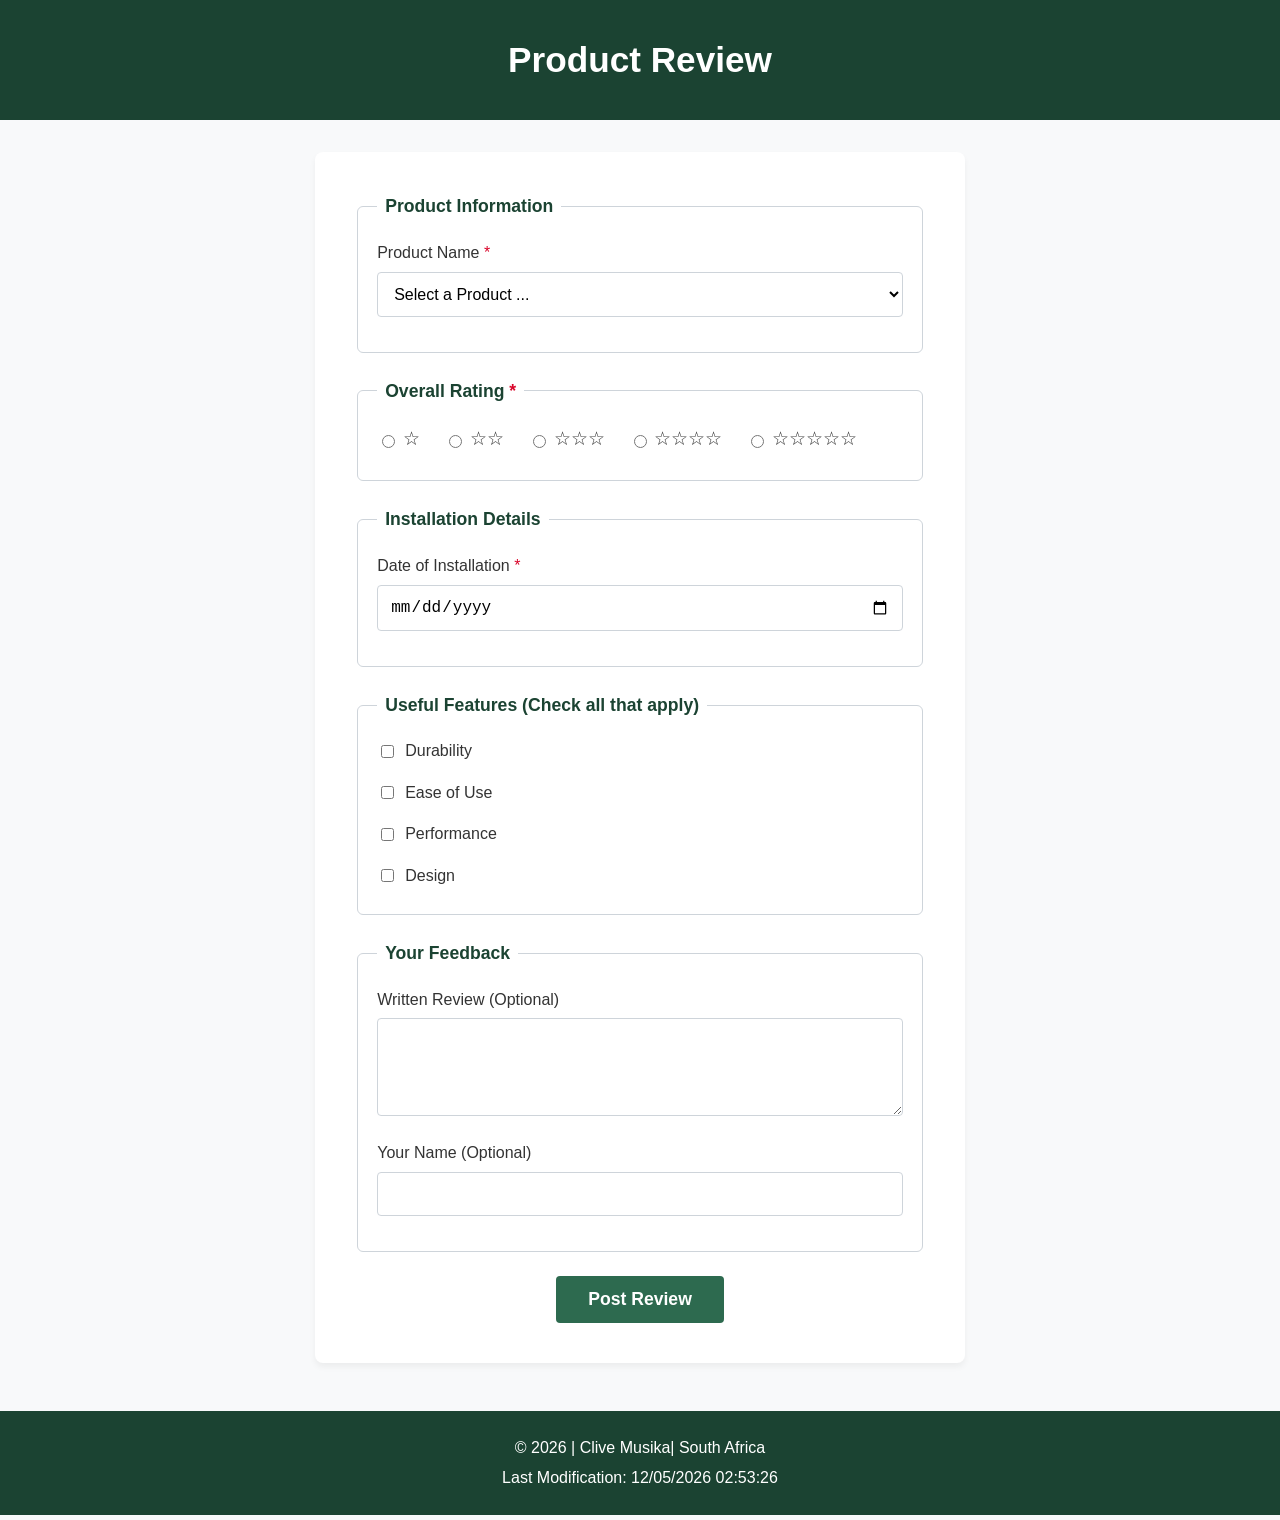
<file: form.html>
<!DOCTYPE html>
<html lang="en">
<head>
    <meta charset="UTF-8">
    <meta name="viewport" content="width=device-width, initial-scale=1.0">
    <title>Product Review – WDD 131</title>
    <meta name="description" content="Product review form for submitting feedback on various technical products and gadgets.">
    <meta name="author" content="Clive Musika">
    <link rel="stylesheet" href="styles/form.css">
    <script src="scripts/form.js" defer></script>
</head>
<body>
    <header>
        <h1>Product Review</h1>
    </header>

    <main>
        <form method="get" action="review.html">
        
            <fieldset>
                <legend>Product Information</legend>
                <div class="form-item">
                    <label for="productName">Product Name <span class="required">*</span></label>
                    <select id="productName" name="product" required>
                        <option value="" disabled selected>Select a Product ...</option>
                    </select>
                </div>
            </fieldset>

           
            <fieldset>
                <legend>Overall Rating <span class="required">*</span></legend>
                <div class="rating-group">
                    <label for="rating1"><input type="radio" id="rating1" name="rating" value="1" required> ☆</label>
                    <label for="rating2"><input type="radio" id="rating2" name="rating" value="2" required> ☆☆</label>
                    <label for="rating3"><input type="radio" id="rating3" name="rating" value="3" required> ☆☆☆</label>
                    <label for="rating4"><input type="radio" id="rating4" name="rating" value="4" required> ☆☆☆☆</label>
                    <label for="rating5"><input type="radio" id="rating5" name="rating" value="5" required> ☆☆☆☆☆</label>
                </div>
            </fieldset>

            
            <fieldset>
                <legend>Installation Details</legend>
                <div class="form-item">
                    <label for="installDate">Date of Installation <span class="required">*</span></label>
                    <input type="date" id="installDate" name="installDate" required>
                </div>
            </fieldset>

           
            <fieldset>
                <legend>Useful Features (Check all that apply)</legend>
                <div class="checkbox-group">
                    <label for="feature1"><input type="checkbox" id="feature1" name="features" value="durability"> Durability</label>
                    <label for="feature2"><input type="checkbox" id="feature2" name="features" value="ease"> Ease of Use</label>
                    <label for="feature3"><input type="checkbox" id="feature3" name="features" value="performance"> Performance</label>
                    <label for="feature4"><input type="checkbox" id="feature4" name="features" value="design"> Design</label>
                </div>
            </fieldset>

          
            <fieldset>
                <legend>Your Feedback</legend>
                <div class="form-item">
                    <label for="reviewText">Written Review (Optional)</label>
                    <textarea id="reviewText" name="review" rows="4"></textarea>
                </div>
                <div class="form-item">
                    <label for="userName">Your Name (Optional)</label>
                    <input type="text" id="userName" name="userName">
                </div>
            </fieldset>

            <!-- Submit Button -->
            <div class="form-submit">
                <input type="submit" value="Post Review">
            </div>
        </form>
    </main>

    <footer>
        <p>&copy; <span id="currentyear"></span> | Clive Musika| South Africa</p>
        <p id="lastModified"></p>
    </footer>
</body>
</html>
</file>
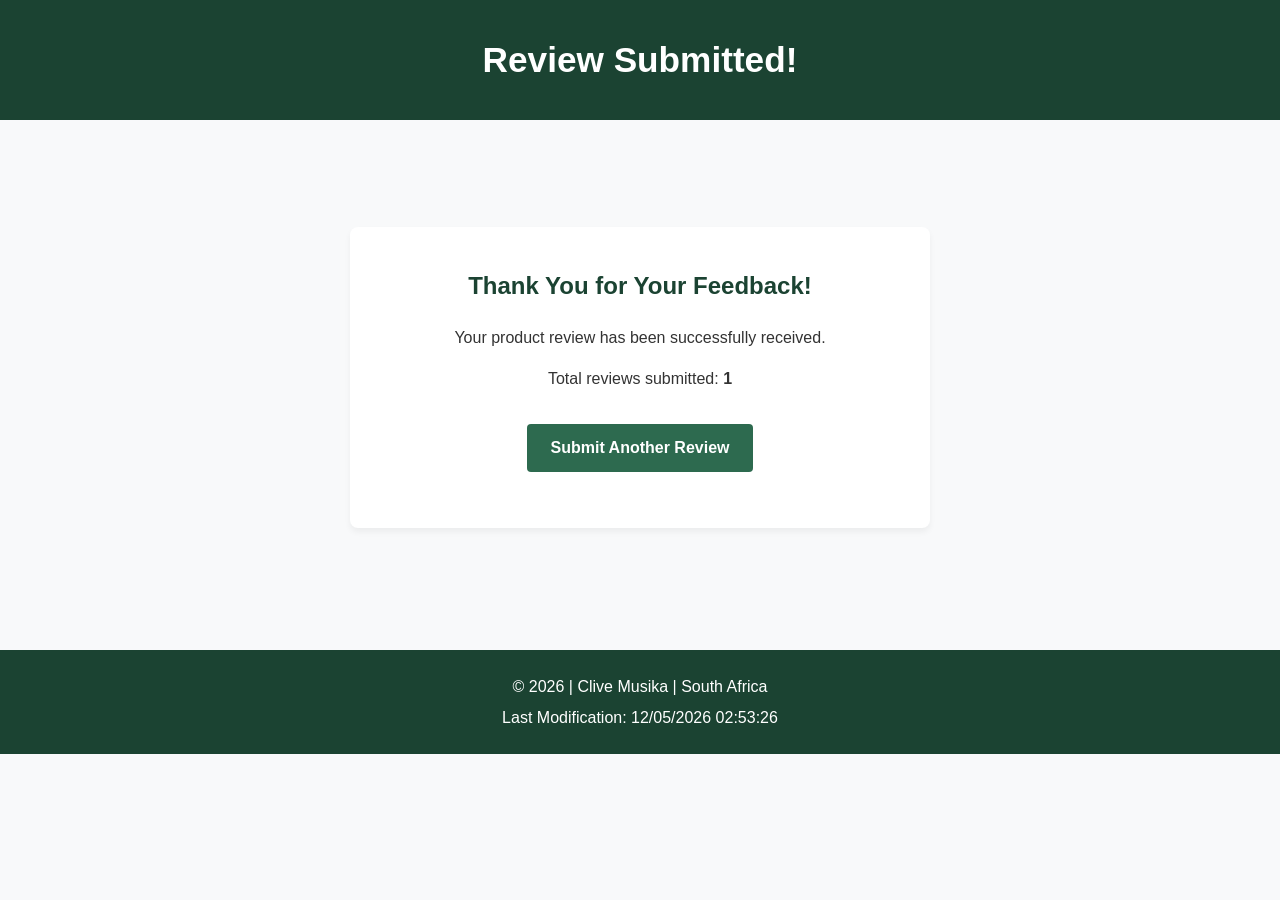
<file: review.html>
<!DOCTYPE html>
<html lang="en">
<head>
    <meta charset="UTF-8">
    <meta name="viewport" content="width=device-width, initial-scale=1.0">
    <title>WDD 131 – Review Confirmation</title>
    <meta name="description" content="Review submission confirmation page for product feedback.">
    <meta name="author" content="Clive Musika">
    <link rel="stylesheet" href="styles/form.css">
</head>
<body>
    <header>
        <h1>Review Submitted!</h1>
    </header>

    <main class="confirmation-main">
        <div class="confirmation-card">
            <h2>Thank You for Your Feedback!</h2>
            <p>Your product review has been successfully received.</p>
            <p>Total reviews submitted: <strong id="reviews-counter">0</strong></p>
            <p><a href="form.html" class="button-link">Submit Another Review</a></p>
        </div>
    </main>

    <footer>
        <p>&copy; <span id="currentyear"></span> | Clive Musika | South Africa</p>
        <p id="lastModified"></p>
    </footer>

    <script>
       
        let reviewCount = Number(localStorage.getItem("reviewCount-ls")) || 0;
        reviewCount++;
        localStorage.setItem("reviewCount-ls", reviewCount);

        const counterDisplay = document.querySelector("#reviews-counter");
        if (counterDisplay) {
            counterDisplay.textContent = reviewCount;
        }

     
        document.querySelector("#currentyear").textContent = new Date().getFullYear();
        document.querySelector("#lastModified").textContent = `Last Modification: ${document.lastModified}`;
    </script>
</body>
</html>
</file>
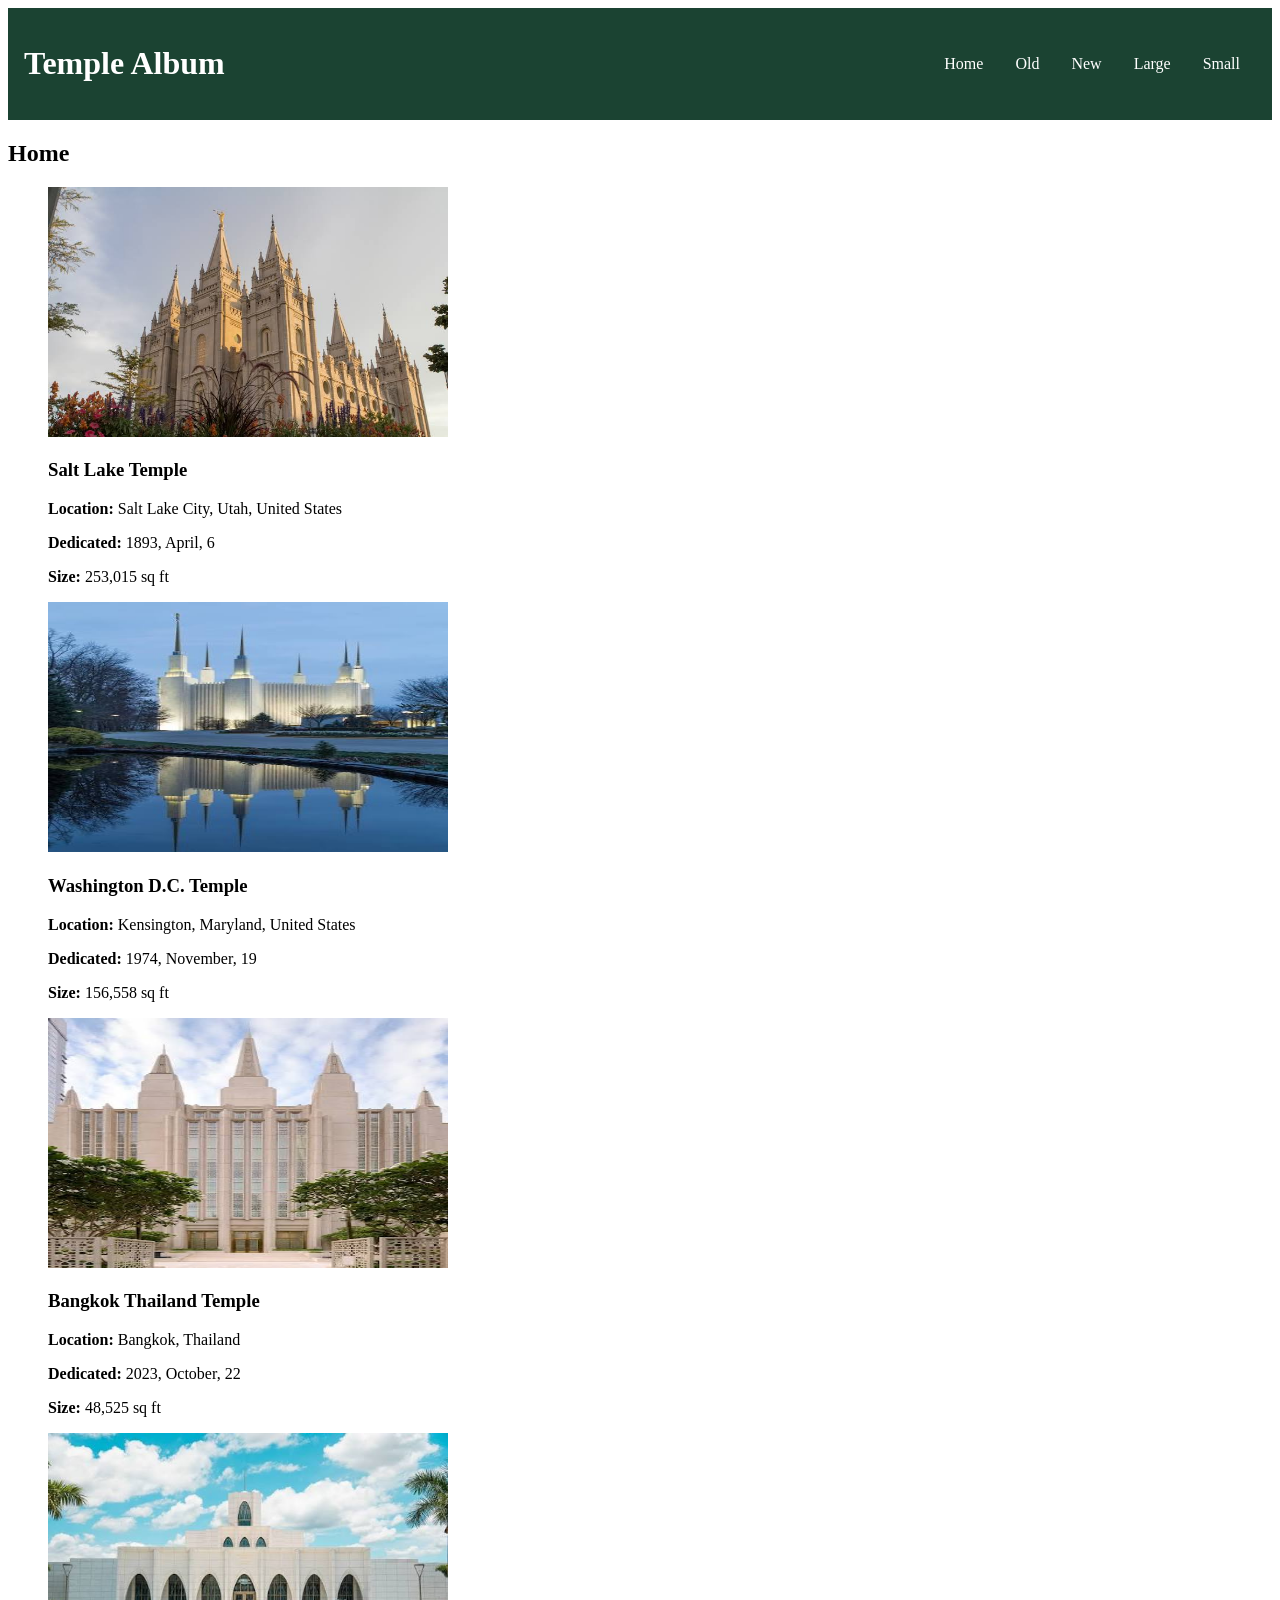
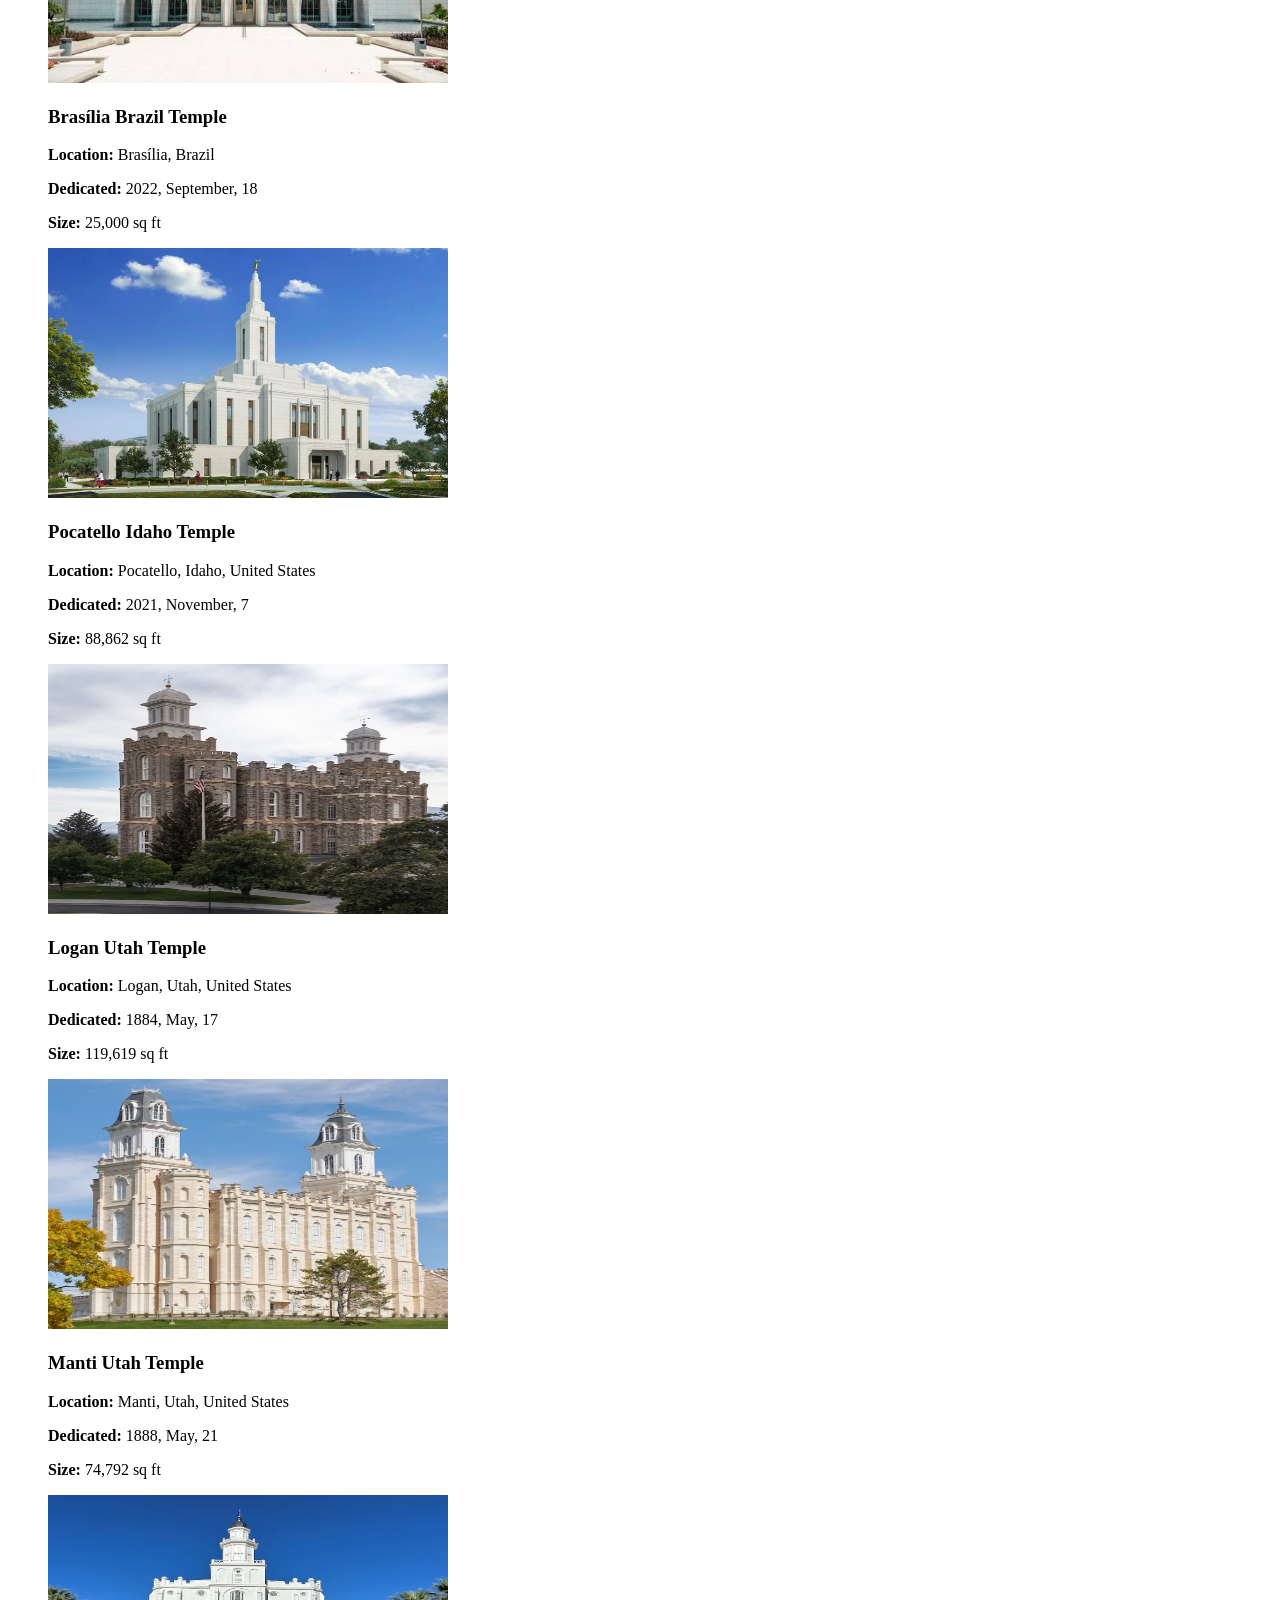
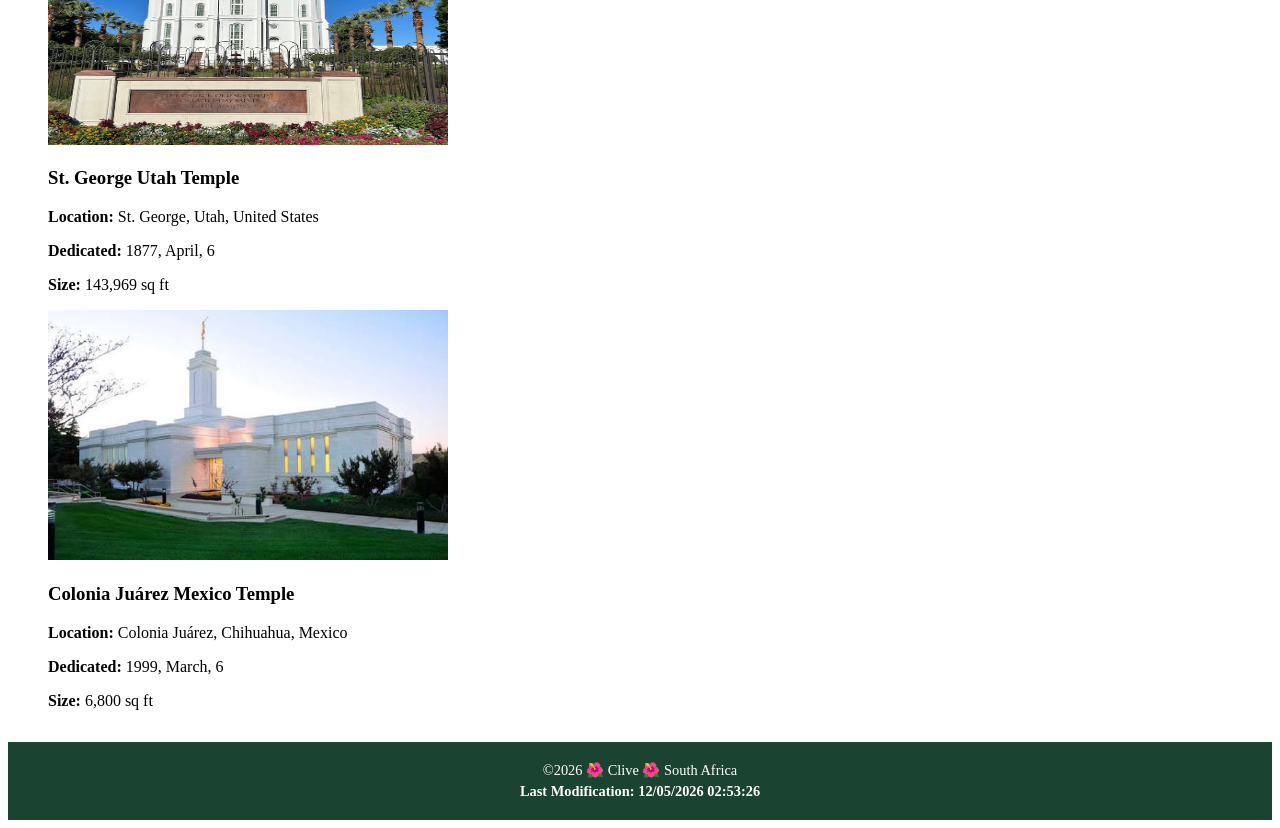
<file: temples.html>
<!DOCTYPE html>
<html lang="en">
<head>
    <meta charset="UTF-8">
    <meta name="viewport" content="width=device-width, initial-scale=1.0">
    <title>WDD 131 – Filtered Temple Album</title>
    <meta name="description" content="A picture album of various temples showcasing responsive design and dynamic JavaScript filtering.">
    <meta name="author" content="Anodumo">
    <link rel="stylesheet" href="styles/temples.css">
    <link rel="stylesheet" href="styles/temples-large.css" media="(min-width: 768px)">
    <script src="scripts/temples.js" defer></script>
</head>
<body>
    <header>
        <h1>Temple Album</h1> 
        <a id="menu" href="#"></a>
        <nav>
            <ul class="navigation">
                <li><a href="#" id="home">Home</a></li>
                <li><a href="#" id="old">Old</a></li>
                <li><a href="#" id="new">New</a></li>
                <li><a href="#" id="large">Large</a></li>
                <li><a href="#" id="small">Small</a></li>
            </ul>
        </nav>
    </header>

    <main>
        <h2>Home</h2>
        <div class="res-grid" id="temple-card-container">
        
        </div>
    </main>

    <footer>
        <p>&copy;<span id="currentyear"></span> 🌺 Clive 🌺 South Africa</p>
        <p id="lastModified"></p>
    </footer>
</body>
</html>
</file>
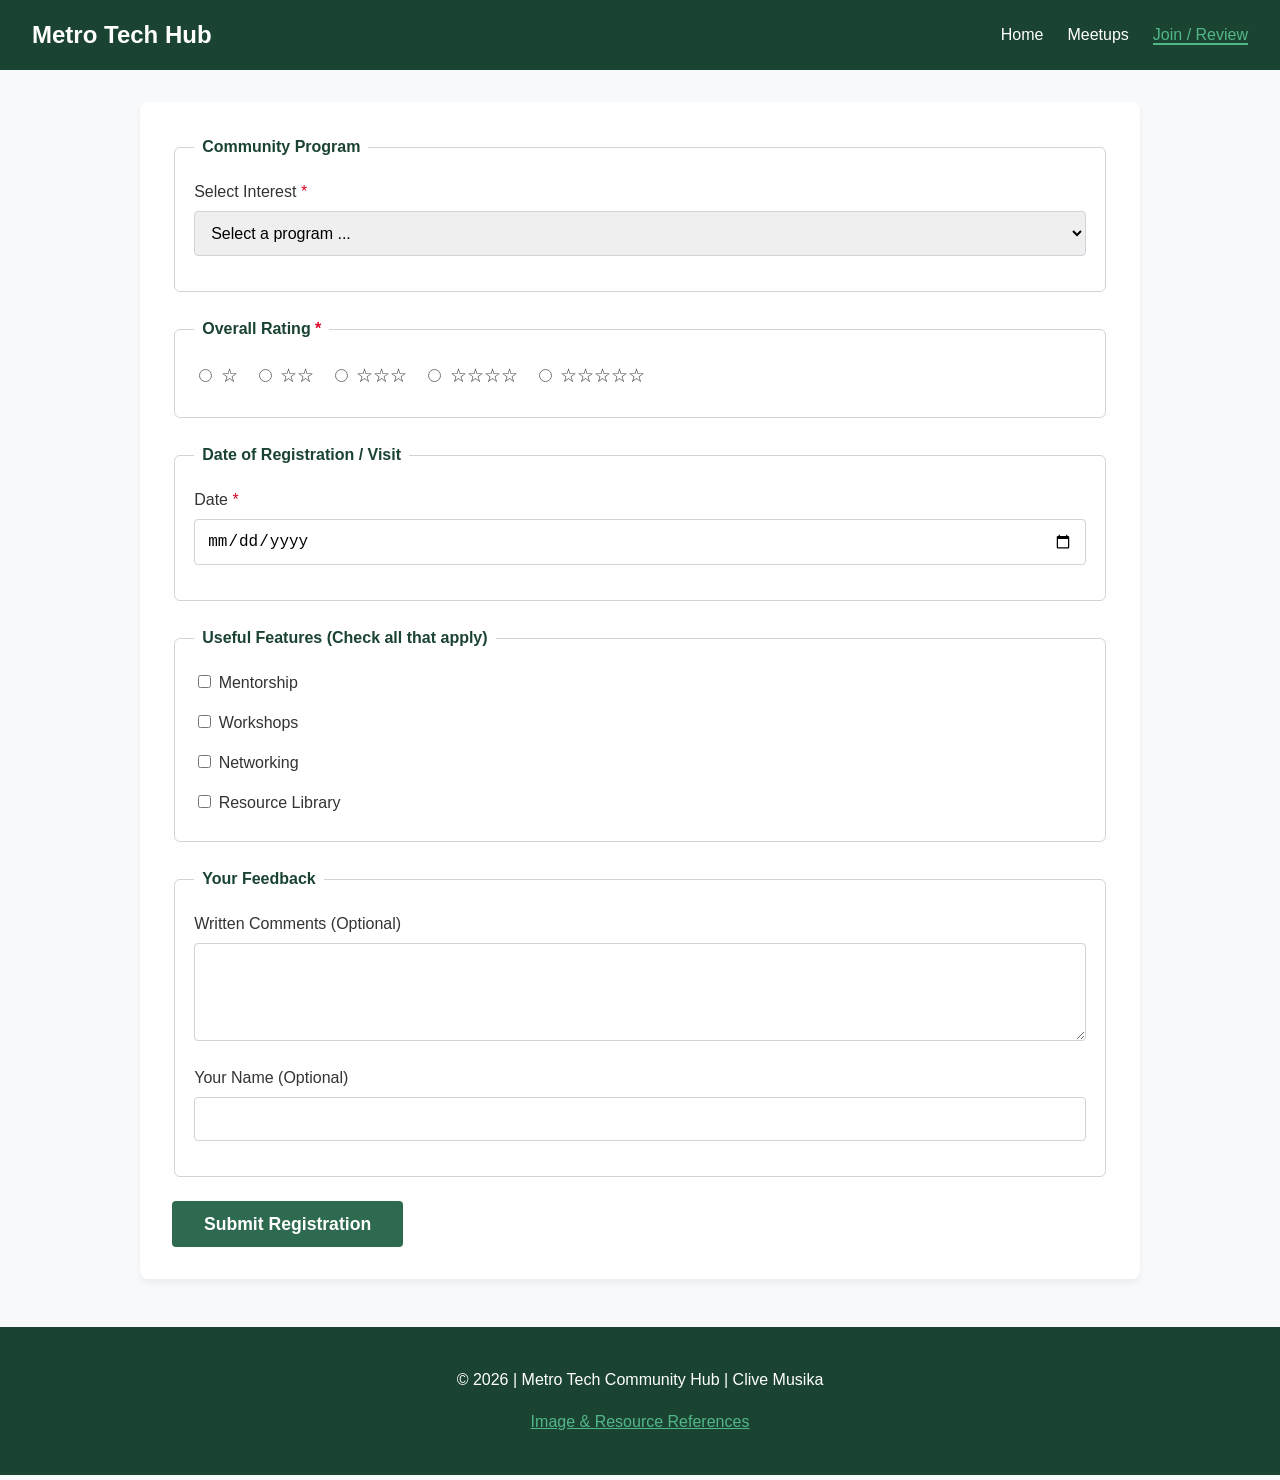
<file: project/form.html>
<!DOCTYPE html>
<html lang="en">
<head>
    <meta charset="UTF-8">
    <meta name="viewport" content="width=device-width, initial-scale=1.0">
    <title>Metro Tech &amp; Coding Hub – Join &amp; Review</title>
    <meta name="description" content="Submit a review or sign up for community membership at Metro Tech Hub.">
    <meta name="author" content="Clive Musika">
    <link rel="stylesheet" href="styles/siteplan.css">
    <script src="scripts/project.js" defer></script>
</head>
<body>
    <header>
        <div class="logo">Metro Tech Hub</div>
        <nav>
            <ul class="nav-menu">
                <li><a href="index.html">Home</a></li>
                <li><a href="meetups.html">Meetups</a></li>
                <li><a href="form.html" class="active">Join / Review</a></li>
            </ul>
        </nav>
    </header>

    <main>
        <form method="get" action="review.html">
            <fieldset>
                <legend>Community Program</legend>
                <div class="form-item">
                    <label for="productName">Select Interest <span class="required">*</span></label>
                    <select id="productName" name="product" required>
                        <option value="" disabled selected>Select a program ...</option>
                    </select>
                </div>
            </fieldset>

            <fieldset>
                <legend>Overall Rating <span class="required">*</span></legend>
                <div class="rating-group">
                    <label for="rating1"><input type="radio" id="rating1" name="rating" value="1" required> ☆</label>
                    <label for="rating2"><input type="radio" id="rating2" name="rating" value="2" required> ☆☆</label>
                    <label for="rating3"><input type="radio" id="rating3" name="rating" value="3" required> ☆☆☆</label>
                    <label for="rating4"><input type="radio" id="rating4" name="rating" value="4" required> ☆☆☆☆</label>
                    <label for="rating5"><input type="radio" id="rating5" name="rating" value="5" required> ☆☆☆☆☆</label>
                </div>
            </fieldset>

            <fieldset>
                <legend>Date of Registration / Visit</legend>
                <div class="form-item">
                    <label for="installDate">Date <span class="required">*</span></label>
                    <input type="date" id="installDate" name="installDate" required>
                </div>
            </fieldset>

            <fieldset>
                <legend>Useful Features (Check all that apply)</legend>
                <div class="checkbox-group">
                    <label for="feature1"><input type="checkbox" id="feature1" name="features" value="mentorship"> Mentorship</label>
                    <label for="feature2"><input type="checkbox" id="feature2" name="features" value="workshops"> Workshops</label>
                    <label for="feature3"><input type="checkbox" id="feature3" name="features" value="networking"> Networking</label>
                    <label for="feature4"><input type="checkbox" id="feature4" name="features" value="resources"> Resource Library</label>
                </div>
            </fieldset>

            <fieldset>
                <legend>Your Feedback</legend>
                <div class="form-item">
                    <label for="reviewText">Written Comments (Optional)</label>
                    <textarea id="reviewText" name="review" rows="4"></textarea>
                </div>
                <div class="form-item">
                    <label for="userName">Your Name (Optional)</label>
                    <input type="text" id="userName" name="userName">
                </div>
            </fieldset>

            <div class="form-submit">
                <input type="submit" value="Submit Registration">
            </div>
        </form>
    </main>

    <footer>
        <p>&copy; 2026 | Metro Tech Community Hub | Clive Musika</p>
        <p><a href="references.html">Image &amp; Resource References</a></p>
    </footer>
</body>
</html>
</file>
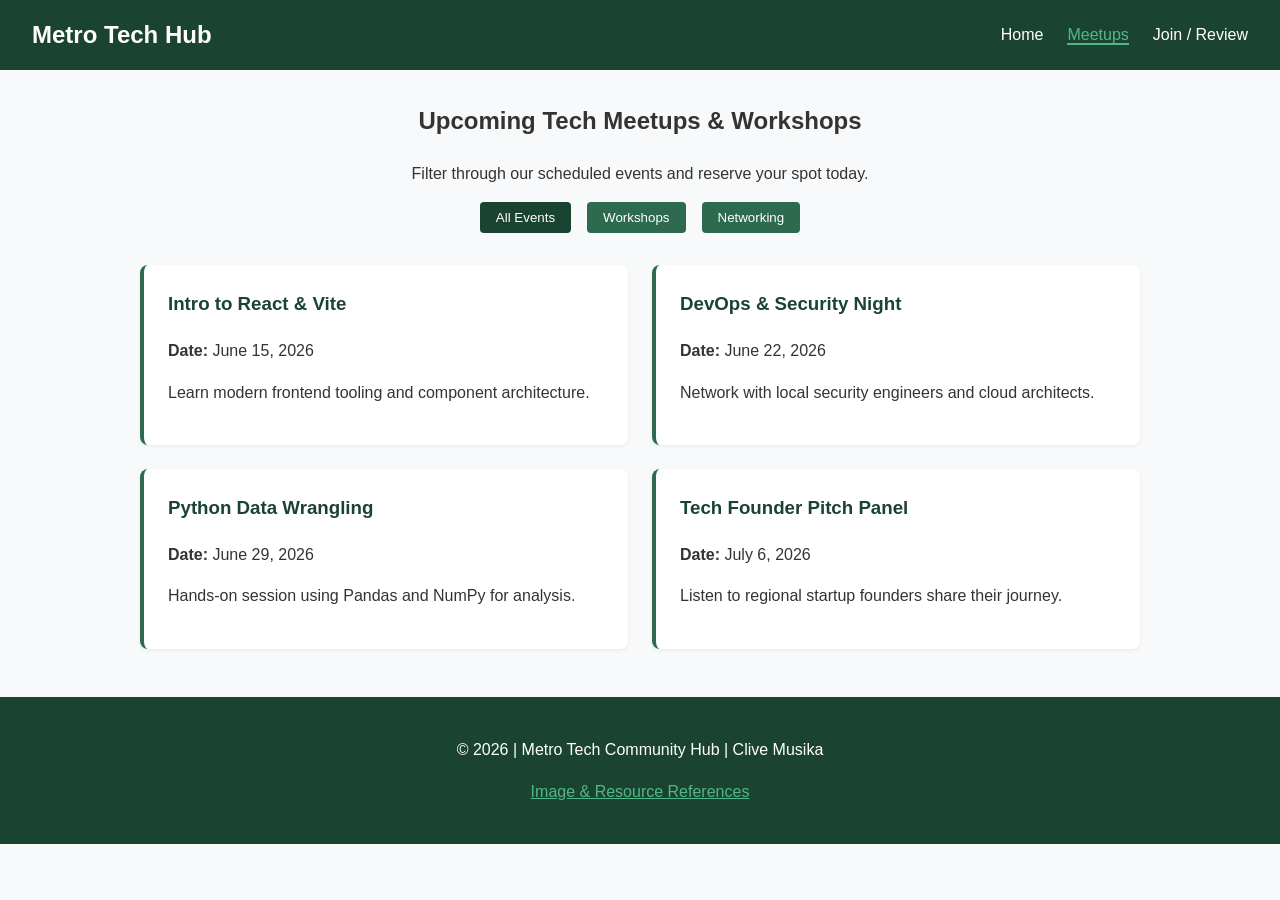
<file: project/meetups.html>
<!DOCTYPE html>
<html lang="en">
<head>
    <meta charset="UTF-8">
    <meta name="viewport" content="width=device-width, initial-scale=1.0">
    <title>Metro Tech &amp; Coding Hub – Meetups &amp; Events</title>
    <meta name="description" content="Explore upcoming technology meetups, coding sessions, and workshops at Metro Tech Hub.">
    <meta name="author" content="Clive Musika">
    <link rel="stylesheet" href="styles/siteplan.css">
    <script src="scripts/project.js" defer></script>
</head>
<body>
    <header>
        <div class="logo">Metro Tech Hub</div>
        <nav>
            <ul class="nav-menu">
                <li><a href="index.html">Home</a></li>
                <li><a href="meetups.html" class="active">Meetups</a></li>
                <li><a href="form.html">Join / Review</a></li>
            </ul>
        </nav>
    </header>

    <main>
        <section class="page-header">
            <h1>Upcoming Tech Meetups &amp; Workshops</h1>
            <p>Filter through our scheduled events and reserve your spot today.</p>
            <div class="filter-buttons">
                <button id="all-btn" class="filter-btn active">All Events</button>
                <button id="workshop-btn" class="filter-btn">Workshops</button>
                <button id="networking-btn" class="filter-btn">Networking</button>
            </div>
        </section>

        <section class="events-section">
            <div id="events-container" class="grid-container"></div>
        </section>
    </main>

    <footer>
        <p>&copy; 2026 | Metro Tech Community Hub | Clive Musika</p>
        <p><a href="references.html">Image &amp; Resource References</a></p>
    </footer>
</body>
</html>
</file>
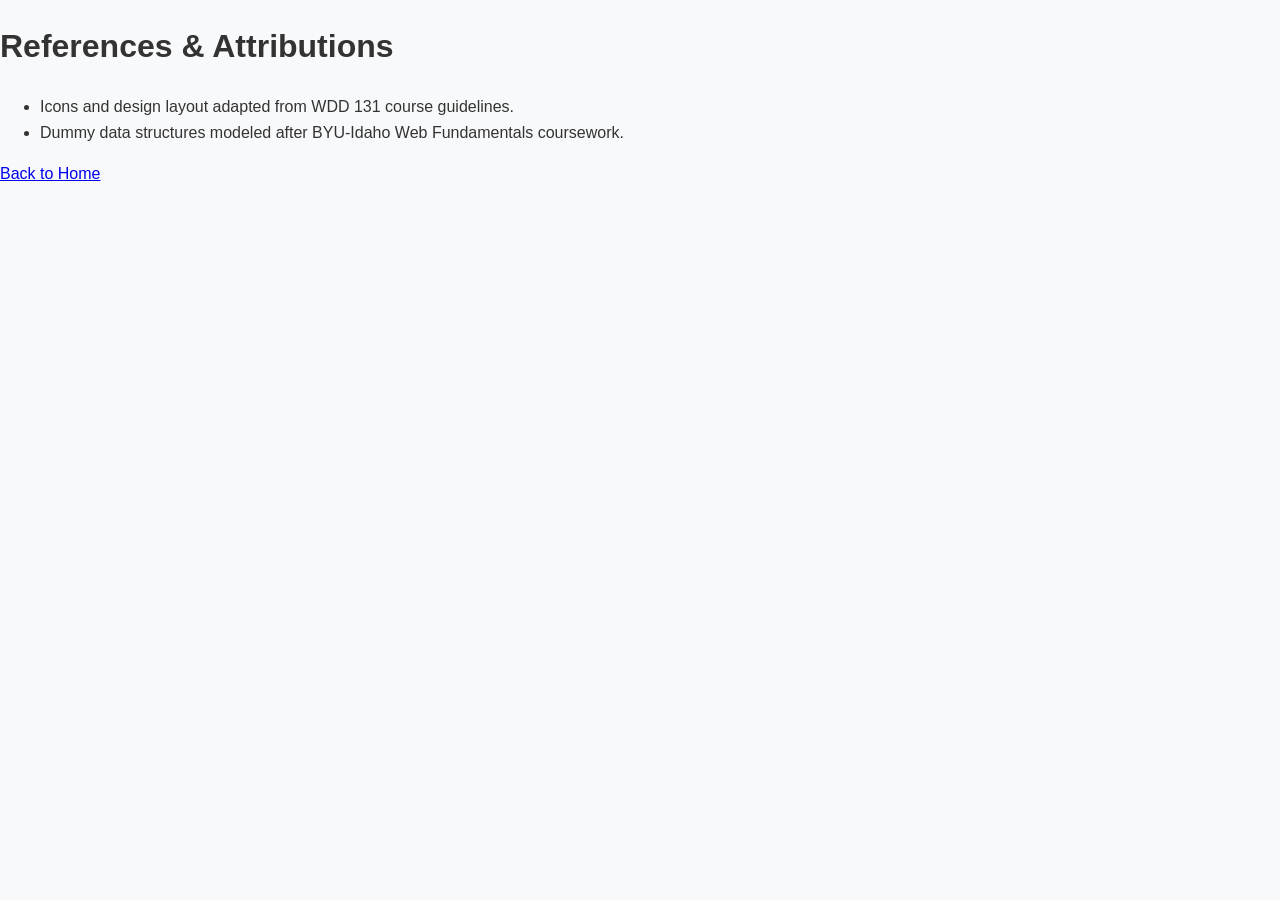
<file: project/references.html>
<!DOCTYPE html>
<html lang="en">
<head>
    <meta charset="UTF-8">
    <meta name="viewport" content="width=device-width, initial-scale=1.0">
    <title>References - Metro Tech Hub</title>
    <link rel="stylesheet" href="styles/siteplan.css">
</head>
<body>
    <h1>References &amp; Attributions</h1>
    <ul>
        <li>Icons and design layout adapted from WDD 131 course guidelines.</li>
        <li>Dummy data structures modeled after BYU-Idaho Web Fundamentals coursework.</li>
    </ul>
    <p><a href="index.html">Back to Home</a></p>
</body>
</html>
</file>
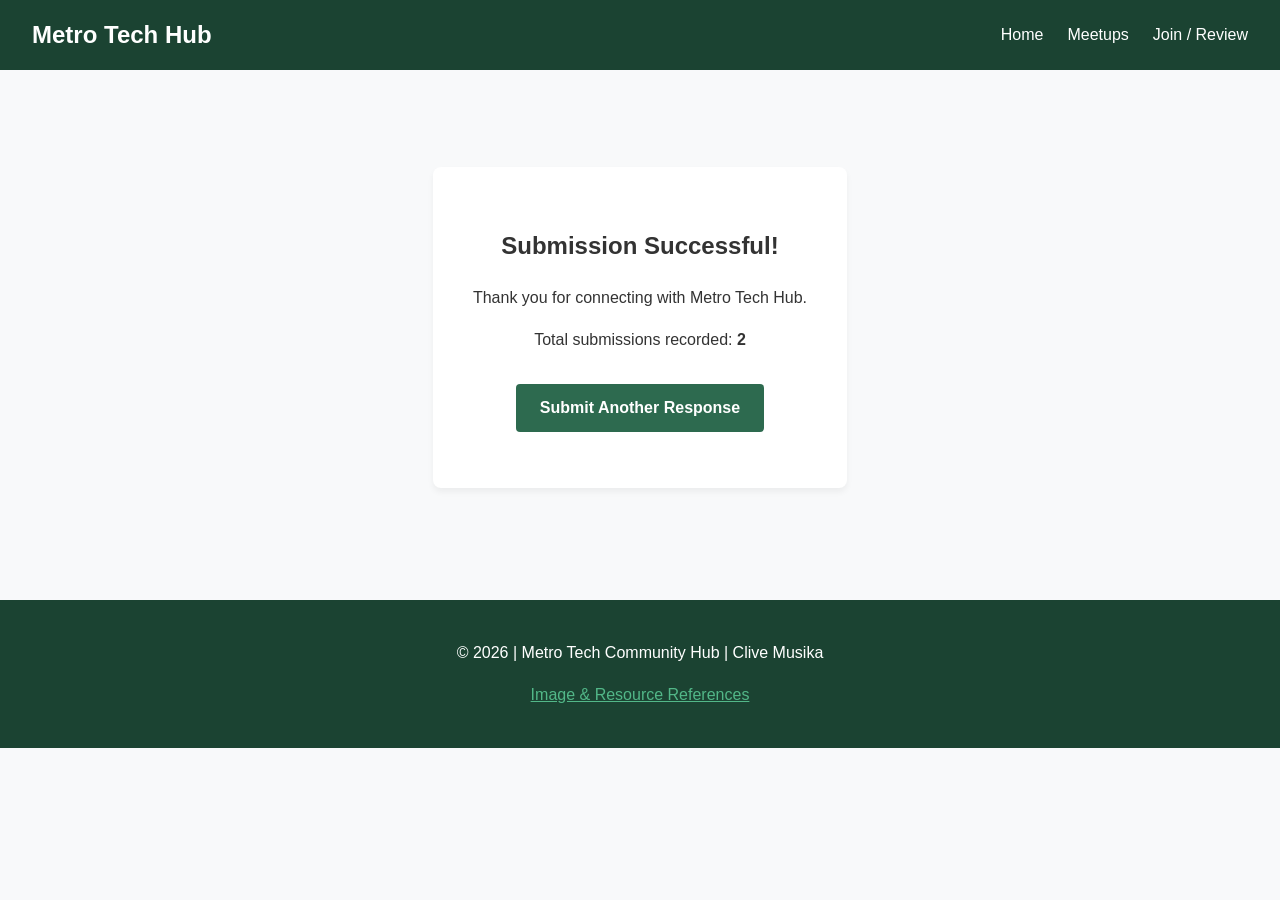
<file: project/review.html>
<!DOCTYPE html>
<html lang="en">
<head>
    <meta charset="UTF-8">
    <meta name="viewport" content="width=device-width, initial-scale=1.0">
    <title>Metro Tech &amp; Coding Hub – Confirmation</title>
    <meta name="description" content="Submission confirmation page for Metro Tech Hub.">
    <meta name="author" content="Clive Musika">
    <link rel="stylesheet" href="styles/siteplan.css">
    <script src="scripts/project.js" defer></script>
</head>
<body>
    <header>
        <div class="logo">Metro Tech Hub</div>
        <nav>
            <ul class="nav-menu">
                <li><a href="index.html">Home</a></li>
                <li><a href="meetups.html">Meetups</a></li>
                <li><a href="form.html">Join / Review</a></li>
            </ul>
        </nav>
    </header>

    <main class="confirmation-main">
        <div class="confirmation-card">
            <h2>Submission Successful!</h2>
            <p>Thank you for connecting with Metro Tech Hub.</p>
            <p>Total submissions recorded: <strong id="reviews-counter">0</strong></p>
            <p><a href="form.html" class="button-link">Submit Another Response</a></p>
        </div>
    </main>

    <footer>
        <p>&copy; 2026 | Metro Tech Community Hub | Clive Musika</p>
        <p><a href="references.html">Image &amp; Resource References</a></p>
    </footer>
</body>
</html>
</file>
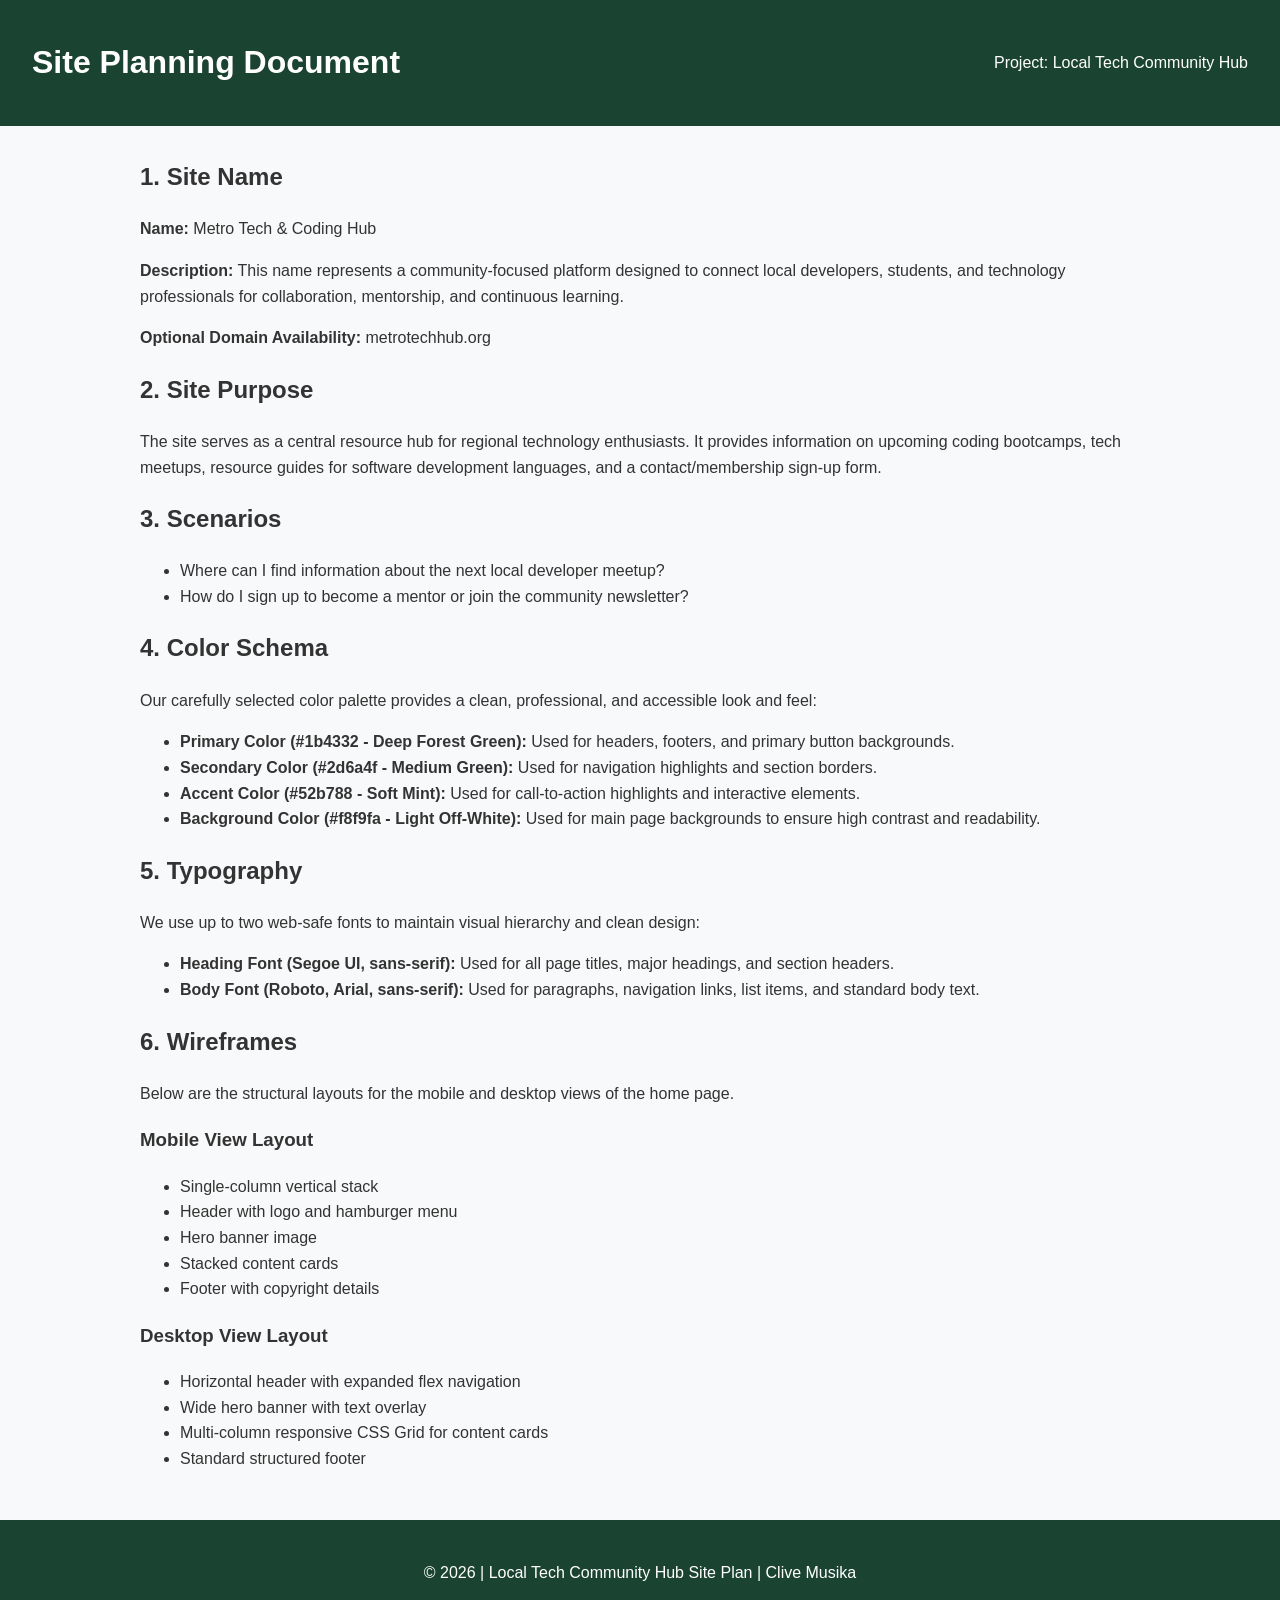
<file: project/siteplan.html>
<!DOCTYPE html>
<html lang="en">
<head>
    <meta charset="UTF-8">
    <meta name="viewport" content="width=device-width, initial-scale=1.0">
    <title>WDD 131 – Website Planning Document</title>
    <meta name="description" content="Website planning document for the Local Tech Community Hub project outlining site purpose, target scenarios, color schema, typography, and wireframes.">
    <meta name="author" content="Clive Musika">
    <link rel="stylesheet" href="styles/siteplan.css">
</head>
<body>
    <header>
        <h1>Site Planning Document</h1>
        <p>Project: Local Tech Community Hub</p>
    </header>

    <main>
        <section>
            <h2>1. Site Name</h2>
            <p><strong>Name:</strong> Metro Tech &amp; Coding Hub</p>
            <p><strong>Description:</strong> This name represents a community-focused platform designed to connect local developers, students, and technology professionals for collaboration, mentorship, and continuous learning.</p>
            <p><strong>Optional Domain Availability:</strong> metrotechhub.org</p>
        </section>

        <section>
            <h2>2. Site Purpose</h2>
            <p>The site serves as a central resource hub for regional technology enthusiasts. It provides information on upcoming coding bootcamps, tech meetups, resource guides for software development languages, and a contact/membership sign-up form.</p>
        </section>

        <section>
            <h2>3. Scenarios</h2>
            <ul>
                <li>Where can I find information about the next local developer meetup?</li>
                <li>How do I sign up to become a mentor or join the community newsletter?</li>
            </ul>
        </section>

        <section>
            <h2>4. Color Schema</h2>
            <p>Our carefully selected color palette provides a clean, professional, and accessible look and feel:</p>
            <ul>
                <li><span class="color-box primary"></span> <strong>Primary Color (#1b4332 - Deep Forest Green):</strong> Used for headers, footers, and primary button backgrounds.</li>
                <li><span class="color-box secondary"></span> <strong>Secondary Color (#2d6a4f - Medium Green):</strong> Used for navigation highlights and section borders.</li>
                <li><span class="color-box accent"></span> <strong>Accent Color (#52b788 - Soft Mint):</strong> Used for call-to-action highlights and interactive elements.</li>
                <li><span class="color-box background"></span> <strong>Background Color (#f8f9fa - Light Off-White):</strong> Used for main page backgrounds to ensure high contrast and readability.</li>
            </ul>
        </section>

        <section>
            <h2>5. Typography</h2>
            <p>We use up to two web-safe fonts to maintain visual hierarchy and clean design:</p>
            <ul>
                <li><strong>Heading Font (Segoe UI, sans-serif):</strong> Used for all page titles, major headings, and section headers.</li>
                <li><strong>Body Font (Roboto, Arial, sans-serif):</strong> Used for paragraphs, navigation links, list items, and standard body text.</li>
            </ul>
        </section>

        <section>
            <h2>6. Wireframes</h2>
            <p>Below are the structural layouts for the mobile and desktop views of the home page.</p>
            
            <div class="wireframe-container">
                <div class="wireframe-box">
                    <h3>Mobile View Layout</h3>
                    <ul>
                        <li>Single-column vertical stack</li>
                        <li>Header with logo and hamburger menu</li>
                        <li>Hero banner image</li>
                        <li>Stacked content cards</li>
                        <li>Footer with copyright details</li>
                    </ul>
                </div>
                
                <div class="wireframe-box">
                    <h3>Desktop View Layout</h3>
                    <ul>
                        <li>Horizontal header with expanded flex navigation</li>
                        <li>Wide hero banner with text overlay</li>
                        <li>Multi-column responsive CSS Grid for content cards</li>
                        <li>Standard structured footer</li>
                    </ul>
                </div>
            </div>
        </section>
    </main>

    <footer>
        <p>&copy; 2026 | Local Tech Community Hub Site Plan | Clive Musika</p>
    </footer>
</body>
</html>
</file>
<file: styles/form.css>
:root {
    --primary-color: #1b4332;
    --secondary-color: #2d6a4f;
    --accent-color: #52b788;
    --background-color: #f8f9fa;
    --card-background: #ffffff;
    --text-color: #333333;
    --error-color: #d90429;
}

body {
    font-family: Roboto, Arial, sans-serif;
    margin: 0;
    padding: 0;
    background-color: var(--background-color);
    color: var(--text-color);
    line-height: 1.6;
}

header {
    background-color: var(--primary-color);
    color: white;
    text-align: center;
    padding: 2rem 1rem;
}

header h1 {
    font-family: "Segoe UI", sans-serif;
    margin: 0;
    font-size: 2.2rem;
}

main {
    max-width: 650px;
    margin: 2rem auto;
    padding: 0 1rem;
}

form {
    background-color: var(--card-background);
    padding: 2rem;
    border-radius: 8px;
    box-shadow: 0 4px 6px rgba(0, 0, 0, 0.05);
}


@media screen and (min-width: 768px) {
    form {
        padding: 2.5rem;
    }
}
fieldset {
    border: 1px solid #ced4da;
    border-radius: 6px;
    padding: 1.2rem;
    margin-bottom: 1.5rem;
}

legend {
    font-weight: bold;
    color: var(--primary-color);
    padding: 0 0.5rem;
    font-size: 1.1rem;
}

.form-item {
    margin-bottom: 1rem;
}

label {
    display: block;
    margin-bottom: 0.4rem;
    font-weight: 500;
}

.required {
    color: var(--error-color);
}

select, input[type="date"], input[type="text"], textarea {
    width: 100%;
    padding: 0.75rem;
    border: 1px solid #ced4da;
    border-radius: 4px;
    font-size: 1rem;
    box-sizing: border-box;
    background-color: #fff;
}

select:focus, input:focus, textarea:focus {
    outline: none;
    border-color: var(--secondary-color);
    box-shadow: 0 0 0 3px rgba(82, 183, 136, 0.2);
}

.rating-group {
    display: flex;
    gap: 1.5rem;
    font-size: 1.2rem;
}

.rating-group label {
    display: flex;
    align-items: center;
    gap: 0.3rem;
    font-weight: normal;
    cursor: pointer;
}

.checkbox-group {
    display: flex;
    flex-direction: column;
    gap: 0.6rem;
}

.checkbox-group label {
    display: flex;
    align-items: center;
    gap: 0.5rem;
    font-weight: normal;
    cursor: pointer;
}

.form-submit {
    text-align: center;
    margin-top: 1.5rem;
}

input[type="submit"] {
    background-color: var(--secondary-color);
    color: white;
    border: none;
    padding: 0.8rem 2rem;
    font-size: 1.1rem;
    font-weight: bold;
    border-radius: 4px;
    cursor: pointer;
    transition: background-color 0.2s ease;
}

input[type="submit"]:hover {
    background-color: var(--primary-color);
}


.confirmation-main {
    display: flex;
    justify-content: center;
    align-items: center;
    min-height: 50vh;
}

.confirmation-card {
    background-color: var(--card-background);
    padding: 2.5rem;
    border-radius: 8px;
    box-shadow: 0 4px 6px rgba(0, 0, 0, 0.05);
    text-align: center;
    max-width: 500px;
    width: 100%;
}

.confirmation-card h2 {
    color: var(--primary-color);
    margin-top: 0;
}

.button-link {
    display: inline-block;
    margin-top: 1rem;
    background-color: var(--secondary-color);
    color: white;
    padding: 0.7rem 1.5rem;
    border-radius: 4px;
    text-decoration: none;
    font-weight: bold;
}

.button-link:hover {
    background-color: var(--primary-color);
}

footer {
    background-color: var(--primary-color);
    color: white;
    text-align: center;
    padding: 1.2rem;
    margin-top: 3rem;
}

footer p {
    margin: 0.3rem 0;
}


@media screen and (min-width: 768px) {
    form {
        padding: 2.5rem;
    }
}
</file>
<file: styles/temples.css>
header {
    background-color: #1b4332;
    color: white;
    padding: 1rem;
    display: flex;
    justify-content: space-between; 
    align-items: center;
    position: relative;
    flex-wrap: wrap;
}

#menu {
    font-size: 2rem;
    color: white;
    text-decoration: none;
    cursor: pointer;
    margin-left: auto; 
}

#menu::before { content: "≡"; }
#menu.open::before { content: "X"; }

.navigation {
    display: none; 
    list-style: none;
    background-color: #1e5f40;
    width: 100%;
    margin: 0;
    padding: 0;
    flex-basis: 100%;
}

.navigation.open {
    display: block; 
}

.navigation li a {
    display: block;
    padding: 1rem;
    color: white;
    text-decoration: none;
    text-align: center;
    border-top: 1px solid #1b4332;
}

.navigation li a:hover {
    background-color: #1b4332;
}

.gallery {
    display: grid;
    grid-template-columns: 1fr;
    gap: 1rem;
    padding: 1rem;
    margin-top: 1rem; 
}


.gallery figure {
    background-color: #ffffff;
    border: 1px solid #ddd;
    border-radius: 4px;
    text-align: center;
    margin: 0;
    padding: 10px;
    box-shadow: 0 4px 8px rgba(0, 0, 0, 0.1);
}

.gallery img {
    width: 100%;
    height: auto;
    aspect-ratio: 16 / 9;
    object-fit: cover;
    display: block;
}

.gallery figcaption {
    margin-top: 0.5rem;
    color: #333;
}

.gallery figcaption h3 {
    margin: 0.5rem 0 0.2rem;
    color: #1b4332;
    font-size: 1.1rem;
}

.gallery figcaption p {
    margin: 0.2rem 0;
    font-size: 0.9rem;
}

footer {
    background-color: #1b4332; 
    color: white;
    text-align: center;
    padding: 1rem;
    margin-top: 2rem;
}

footer p {
    margin: 0.25rem 0;
    font-size: 0.9rem;
}

#lastModified {
    font-weight: bold;
}
</file>
<file: styles/temples-large.css>
@media screen and (min-width: 600px) {
    
    #menu {
        display: none;
    }

    .navigation {
        display: flex;
        position: static;
        background-color: transparent;
        width: auto;
    }

    .navigation li a {
        border-top: none;
        padding: 0 1rem;
    }

    .gallery {
        grid-template-columns: repeat(3, 1fr);
    }
}
</file>
<file: project/styles/siteplan.css>
:root {
    --primary-color: #1b4332;
    --secondary-color: #2d6a4f;
    --accent-color: #52b788;
    --background-color: #f8f9fa;
    --card-background: #ffffff;
    --text-color: #333333;
    --error-color: #d90429;
}

body {
    font-family: Roboto, Arial, sans-serif;
    margin: 0;
    padding: 0;
    background-color: var(--background-color);
    color: var(--text-color);
    line-height: 1.6;
}

header {
    background-color: var(--primary-color);
    color: white;
    display: flex;
    justify-content: space-between;
    align-items: center;
    padding: 1rem 2rem;
}

header .logo {
    font-family: "Segoe UI", sans-serif;
    font-size: 1.5rem;
    font-weight: bold;
}

nav ul.nav-menu {
    list-style: none;
    display: flex;
    gap: 1.5rem;
    margin: 0;
    padding: 0;
}

nav ul.nav-menu li a {
    color: white;
    text-decoration: none;
    font-weight: 500;
}

nav ul.nav-menu li a.active, nav ul.nav-menu li a:hover {
    color: var(--accent-color);
    border-bottom: 2px solid var(--accent-color);
}

main {
    max-width: 1000px;
    margin: 2rem auto;
    padding: 0 1rem;
}

.hero {
    background: linear-gradient(rgba(27, 67, 50, 0.85), rgba(45, 106, 79, 0.85)), url('../images/hero-bg.jpg');
    background-size: cover;
    background-position: center;
    color: white;
    text-align: center;
    padding: 4rem 2rem;
    border-radius: 8px;
    margin-bottom: 2rem;
}

.hero h1 {
    font-family: "Segoe UI", sans-serif;
    font-size: 2.5rem;
    margin-top: 0;
}

.cta-button {
    display: inline-block;
    background-color: var(--accent-color);
    color: var(--primary-color);
    padding: 0.8rem 1.8rem;
    border-radius: 4px;
    text-decoration: none;
    font-weight: bold;
    margin-top: 1rem;
}

.cta-button:hover {
    background-color: white;
}

.content-grid, .grid-container {
    display: grid;
    grid-template-columns: 1fr;
    gap: 1.5rem;
    margin-bottom: 2rem;
}

.card {
    background-color: var(--card-background);
    padding: 1.5rem;
    border-radius: 8px;
    box-shadow: 0 2px 4px rgba(0,0,0,0.05);
    border-left: 4px solid var(--secondary-color);
}

.card h2, .card h3 {
    color: var(--primary-color);
    margin-top: 0;
}

.page-header {
    text-align: center;
    margin-bottom: 2rem;
}

.filter-buttons {
    display: flex;
    justify-content: center;
    gap: 1rem;
    margin-top: 1rem;
}

.filter-btn {
    background-color: var(--secondary-color);
    color: white;
    border: none;
    padding: 0.5rem 1rem;
    border-radius: 4px;
    cursor: pointer;
}

.filter-btn.active, .filter-btn:hover {
    background-color: var(--primary-color);
}

form {
    background-color: var(--card-background);
    padding: 2rem;
    border-radius: 8px;
    box-shadow: 0 4px 6px rgba(0, 0, 0, 0.05);
}

fieldset {
    border: 1px solid #ced4da;
    border-radius: 6px;
    padding: 1.2rem;
    margin-bottom: 1.5rem;
}

legend {
    font-weight: bold;
    color: var(--primary-color);
    padding: 0 0.5rem;
}

.form-item {
    margin-bottom: 1rem;
}

label {
    display: block;
    margin-bottom: 0.4rem;
    font-weight: 500;
}

.required {
    color: var(--error-color);
}

select, input[type="date"], input[type="text"], textarea {
    width: 100%;
    padding: 0.75rem;
    border: 1px solid #ced4da;
    border-radius: 4px;
    font-size: 1rem;
    box-sizing: border-box;
}

.rating-group {
    display: flex;
    gap: 1rem;
    font-size: 1.2rem;
}

.checkbox-group {
    display: flex;
    flex-direction: column;
    gap: 0.5rem;
}

input[type="submit"] {
    background-color: var(--secondary-color);
    color: white;
    border: none;
    padding: 0.8rem 2rem;
    font-size: 1.1rem;
    font-weight: bold;
    border-radius: 4px;
    cursor: pointer;
}

input[type="submit"]:hover {
    background-color: var(--primary-color);
}

.confirmation-main {
    display: flex;
    justify-content: center;
    align-items: center;
    min-height: 50vh;
}

.confirmation-card {
    background-color: var(--card-background);
    padding: 2.5rem;
    border-radius: 8px;
    box-shadow: 0 4px 6px rgba(0, 0, 0, 0.05);
    text-align: center;
}

.button-link {
    display: inline-block;
    margin-top: 1rem;
    background-color: var(--secondary-color);
    color: white;
    padding: 0.7rem 1.5rem;
    border-radius: 4px;
    text-decoration: none;
    font-weight: bold;
}

footer {
    background-color: var(--primary-color);
    color: white;
    text-align: center;
    padding: 1.5rem;
    margin-top: 3rem;
}

footer a {
    color: var(--accent-color);
}

@media screen and (min-width: 768px) {
    .content-grid, .grid-container {
        grid-template-columns: repeat(2, 1fr);
    }
}
</file>
